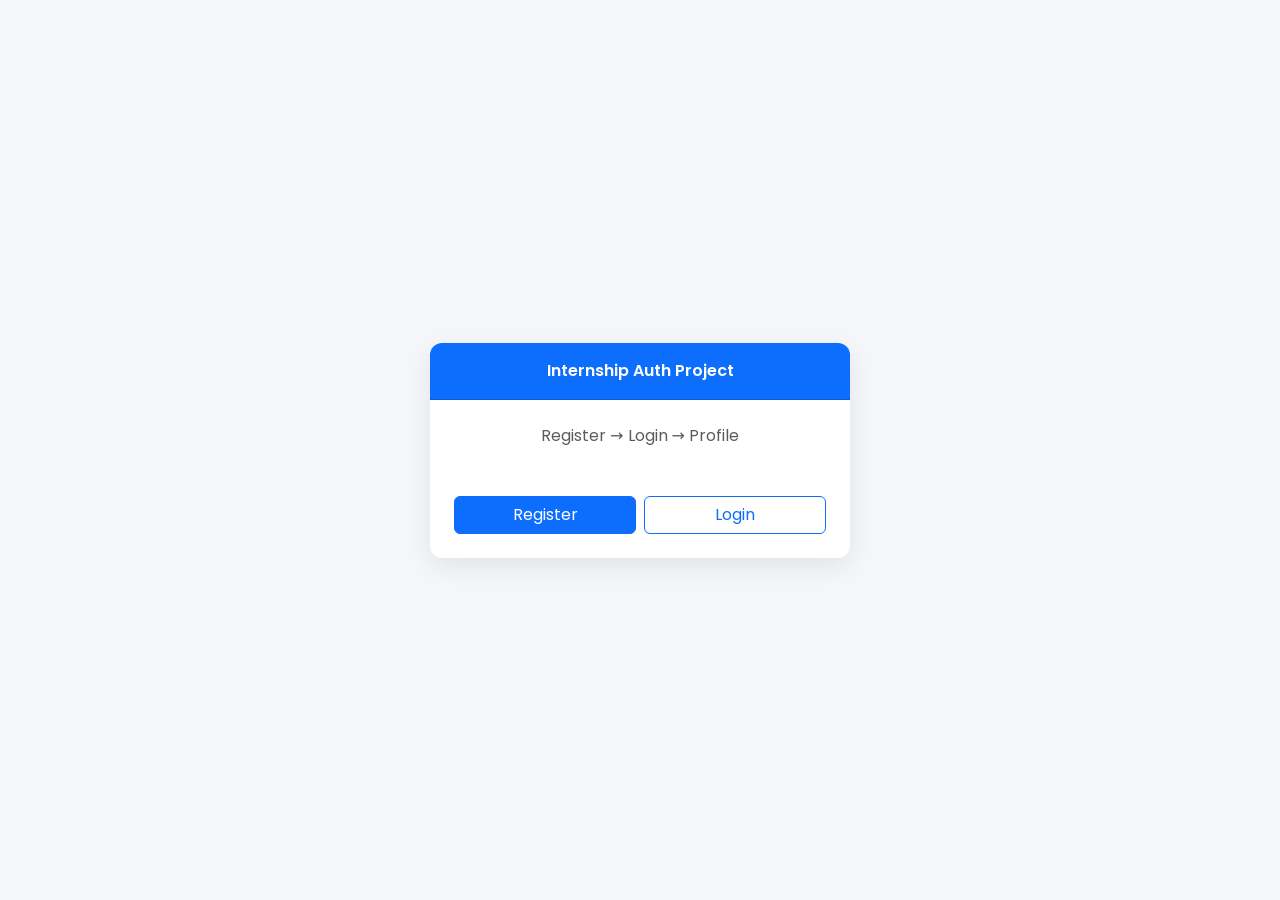
<file: index.html>
<!DOCTYPE html>
<html lang="en">
<head>
    <meta charset="UTF-8">
    <meta name="viewport" content="width=device-width, initial-scale=1.0">
    <title>User Auth App</title>
    <link href="https://cdn.jsdelivr.net/npm/bootstrap@5.3.3/dist/css/bootstrap.min.css" rel="stylesheet">
    <link href="https://fonts.googleapis.com/css2?family=Poppins:wght@400;600;700&display=swap" rel="stylesheet">
    <link rel="stylesheet" href="css/style.css">
</head>
<body class="page-center">
    <main class="container px-3">
        <div class="card app-card mx-auto">
            <div class="card-header text-center py-3">Internship Auth Project</div>
            <div class="card-body p-4 text-center">
                <p class="text-muted mb-4 mb-md-5">Register → Login → Profile</p>
                <div class="row g-2">
                    <div class="col-6">
                        <a href="register.html" class="btn btn-primary w-100">Register</a>
                    </div>
                    <div class="col-6">
                        <a href="login.html" class="btn btn-outline-primary w-100">Login</a>
                    </div>
                </div>
            </div>
        </div>
    </main>

    <script src="https://code.jquery.com/jquery-3.7.1.min.js"></script>
    <script>
        if (localStorage.getItem('sessionToken')) {
            window.location.href = 'profile.html';
        }
    </script>
</body>
</html>
</file>
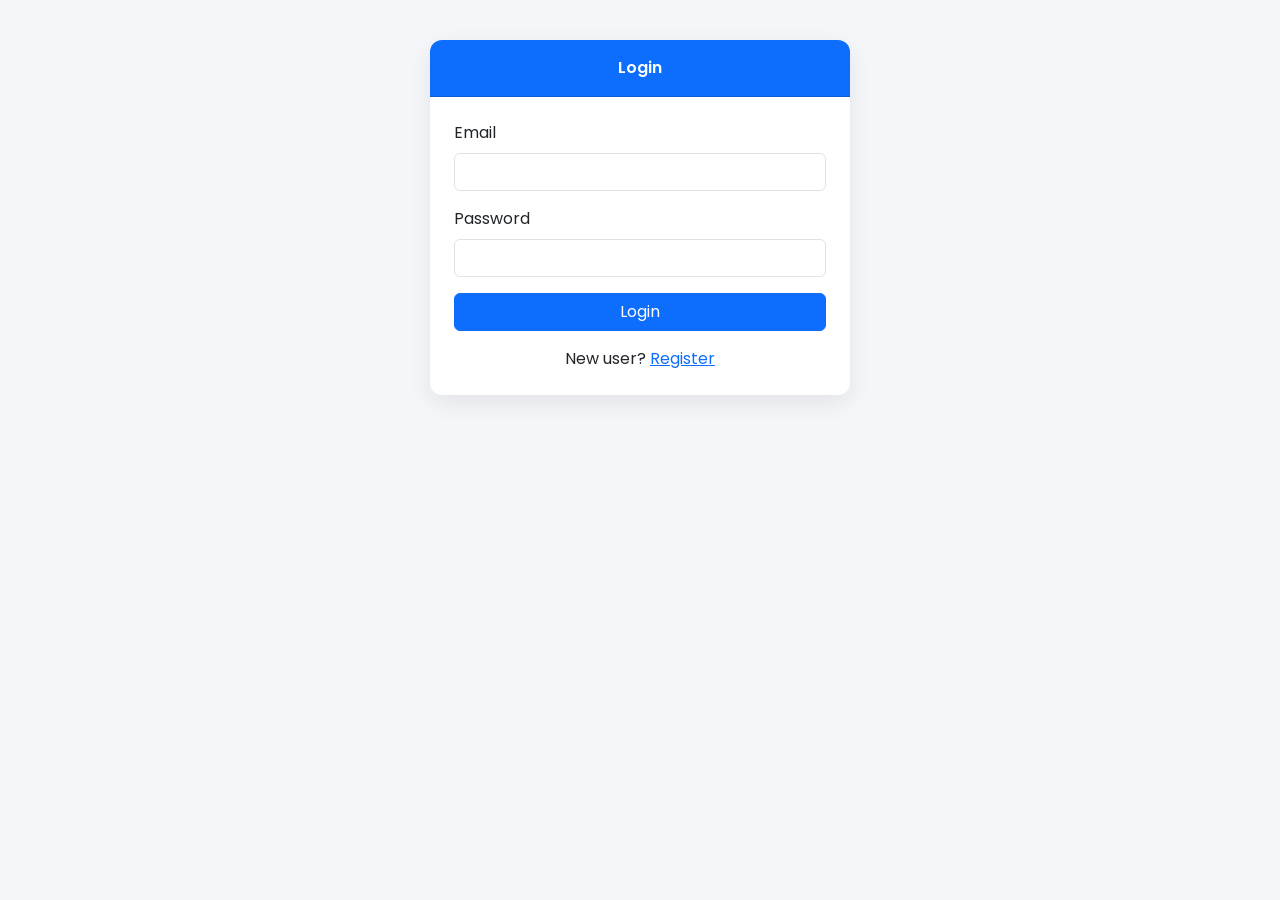
<file: login.html>
<!DOCTYPE html>
<html lang="en">
<head>
    <meta charset="UTF-8">
    <meta name="viewport" content="width=device-width, initial-scale=1.0">
    <title>Login</title>
    <link href="https://cdn.jsdelivr.net/npm/bootstrap@5.3.3/dist/css/bootstrap.min.css" rel="stylesheet">
    <link href="https://fonts.googleapis.com/css2?family=Poppins:wght@400;600;700&display=swap" rel="stylesheet">
    <link rel="stylesheet" href="css/style.css">
</head>
<body>
    <div class="card app-card">
        <div class="card-header text-center py-3">Login</div>
        <div class="card-body p-4">
            <form id="loginForm">
                <div class="mb-3">
                    <label for="email" class="form-label">Email</label>
                    <input type="email" class="form-control" id="email" name="email" required>
                </div>
                <div class="mb-3">
                    <label for="password" class="form-label">Password</label>
                    <input type="password" class="form-control" id="password" name="password" required>
                </div>
                <button type="submit" class="btn btn-primary">Login</button>
            </form>
            <div id="loginAlert" class="alert alert-box mt-3" role="alert"></div>
            <p class="mt-3 mb-0 text-center">
                New user? <a href="register.html">Register</a>
            </p>
        </div>
    </div>

    <script src="https://code.jquery.com/jquery-3.7.1.min.js"></script>
    <script src="js/login.js"></script>
</body>
</html>
</file>
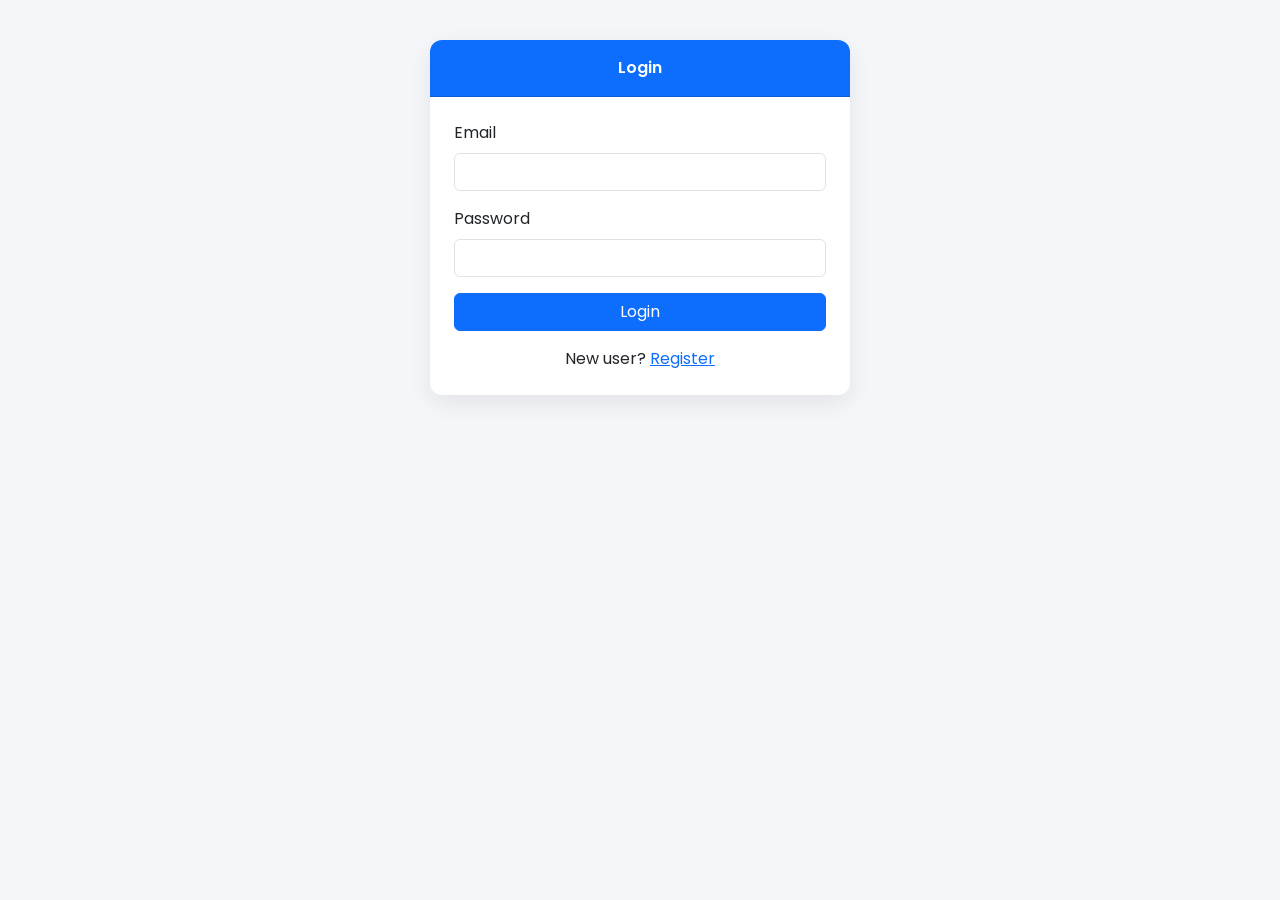
<file: profile.html>
<!DOCTYPE html>
<html lang="en">
<head>
    <meta charset="UTF-8">
    <meta name="viewport" content="width=device-width, initial-scale=1.0">
    <title>Profile</title>
    <link href="https://cdn.jsdelivr.net/npm/bootstrap@5.3.3/dist/css/bootstrap.min.css" rel="stylesheet">
    <link href="https://fonts.googleapis.com/css2?family=Poppins:wght@400;600;700&display=swap" rel="stylesheet">
    <link rel="stylesheet" href="css/style.css">
</head>
<body>
    <div class="card app-card">
        <div class="card-header text-center py-3">User Profile</div>
        <div class="card-body p-4">
            <div id="profileView" class="profile-box">
                <p><strong>Email:</strong> <span id="viewEmail"></span></p>
                <p><strong>Name:</strong> <span id="viewName"></span></p>
                <p><strong>Phone:</strong> <span id="viewPhone"></span></p>
                <p><strong>Age:</strong> <span id="viewAge"></span></p>
                <p><strong>Date of Birth:</strong> <span id="viewDob"></span></p>
                <p><strong>Address:</strong> <span id="viewAddress"></span></p>
            </div>

            <hr>

            <h5 class="mb-3">Update Profile</h5>
            <form id="profileForm">
                <div class="mb-3">
                    <label for="full_name" class="form-label">Full Name</label>
                    <input type="text" class="form-control" id="full_name" name="full_name" required>
                </div>
                <div class="mb-3">
                    <label for="phone" class="form-label">Phone</label>
                    <input type="text" class="form-control" id="phone" name="phone">
                </div>
                <div class="mb-3">
                    <label for="age" class="form-label">Age</label>
                    <input type="number" class="form-control" id="age" name="age" min="1" max="120">
                </div>
                <div class="mb-3">
                    <label for="dob" class="form-label">Date of Birth</label>
                    <input type="date" class="form-control" id="dob" name="dob">
                </div>
                <div class="mb-3">
                    <label for="address" class="form-label">Address <span class="text-muted">(optional)</span></label>
                    <input type="text" class="form-control" id="address" name="address">
                </div>
                <button type="submit" class="btn btn-primary">Save Changes</button>
            </form>

            <div id="profileAlert" class="alert alert-box mt-3" role="alert"></div>

            <button id="logoutBtn" class="btn btn-outline-danger w-100 mt-3">Logout</button>
        </div>
    </div>

    <script src="https://code.jquery.com/jquery-3.7.1.min.js"></script>
    <script src="js/profile.js"></script>
</body>
</html>
</file>
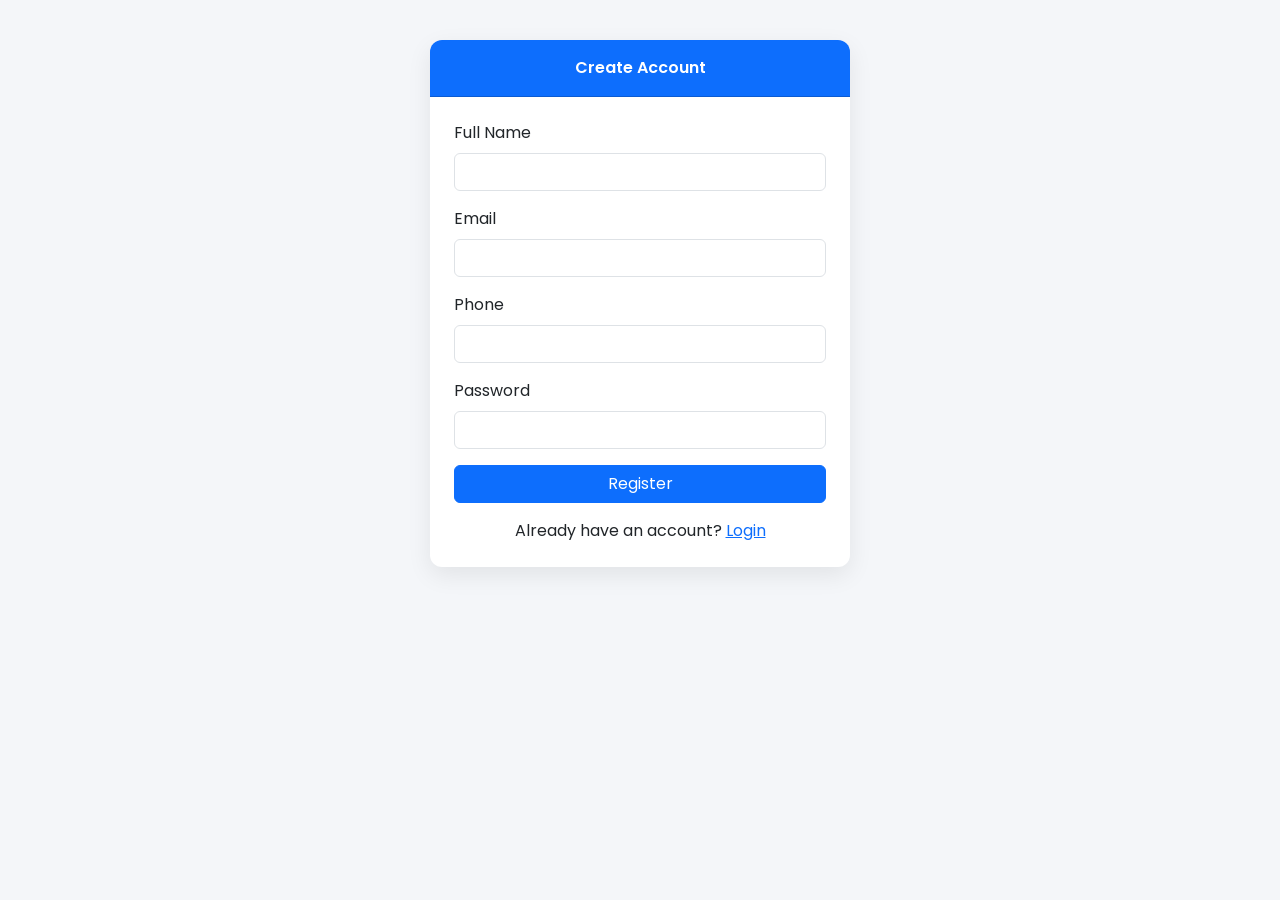
<file: register.html>
<!DOCTYPE html>
<html lang="en">
<head>
    <meta charset="UTF-8">
    <meta name="viewport" content="width=device-width, initial-scale=1.0">
    <title>Register</title>
    <link href="https://cdn.jsdelivr.net/npm/bootstrap@5.3.3/dist/css/bootstrap.min.css" rel="stylesheet">
    <link href="https://fonts.googleapis.com/css2?family=Poppins:wght@400;600;700&display=swap" rel="stylesheet">
    <link rel="stylesheet" href="css/style.css">
</head>
<body>
    <div class="card app-card">
        <div class="card-header text-center py-3">Create Account</div>
        <div class="card-body p-4">
            <form id="registerForm">
                <div class="mb-3">
                    <label for="full_name" class="form-label">Full Name</label>
                    <input type="text" class="form-control" id="full_name" name="full_name" required>
                </div>
                <div class="mb-3">
                    <label for="email" class="form-label">Email</label>
                    <input type="email" class="form-control" id="email" name="email" required>
                </div>
                <div class="mb-3">
                    <label for="phone" class="form-label">Phone</label>
                    <input type="text" class="form-control" id="phone" name="phone">
                </div>
                <div class="mb-3">
                    <label for="password" class="form-label">Password</label>
                    <input type="password" class="form-control" id="password" name="password" required>
                </div>
                <button type="submit" class="btn btn-primary">Register</button>
            </form>
            <div id="registerAlert" class="alert alert-box mt-3" role="alert"></div>
            <p class="mt-3 mb-0 text-center">
                Already have an account? <a href="login.html">Login</a>
            </p>
        </div>
    </div>

    <script src="https://code.jquery.com/jquery-3.7.1.min.js"></script>
    <script src="js/register.js"></script>
</body>
</html>
</file>
<file: css/style.css>
/* Simple clean UI - uses Poppins + system font stack only */
body {
    font-family: "Poppins", system-ui, sans-serif;
    background-color: #f4f6f9;
    color: #222;
}

.page-center {
    min-height: 100vh;
    display: flex;
    align-items: center;
    justify-content: center;
    padding: 24px 0;
}

.app-card {
    max-width: 420px;
    width: 100%;
    margin: 40px auto;
    border: none;
    border-radius: 12px;
    box-shadow: 0 8px 24px rgba(0, 0, 0, 0.08);
}

.page-center .app-card {
    margin: 0 auto;
}

.app-card .card-header {
    background: #0d6efd;
    color: #fff;
    border-radius: 12px 12px 0 0;
    font-weight: 600;
}

#registerForm .btn-primary,
#loginForm .btn-primary,
#profileForm .btn-primary {
    width: 100%;
}

.alert-box {
    display: none;
    margin-top: 15px;
}

.profile-box p {
    margin-bottom: 8px;
}

.profile-box strong {
    display: inline-block;
    width: 110px;
}

.nav-links a {
    text-decoration: none;
    margin-right: 12px;
}
</file>
